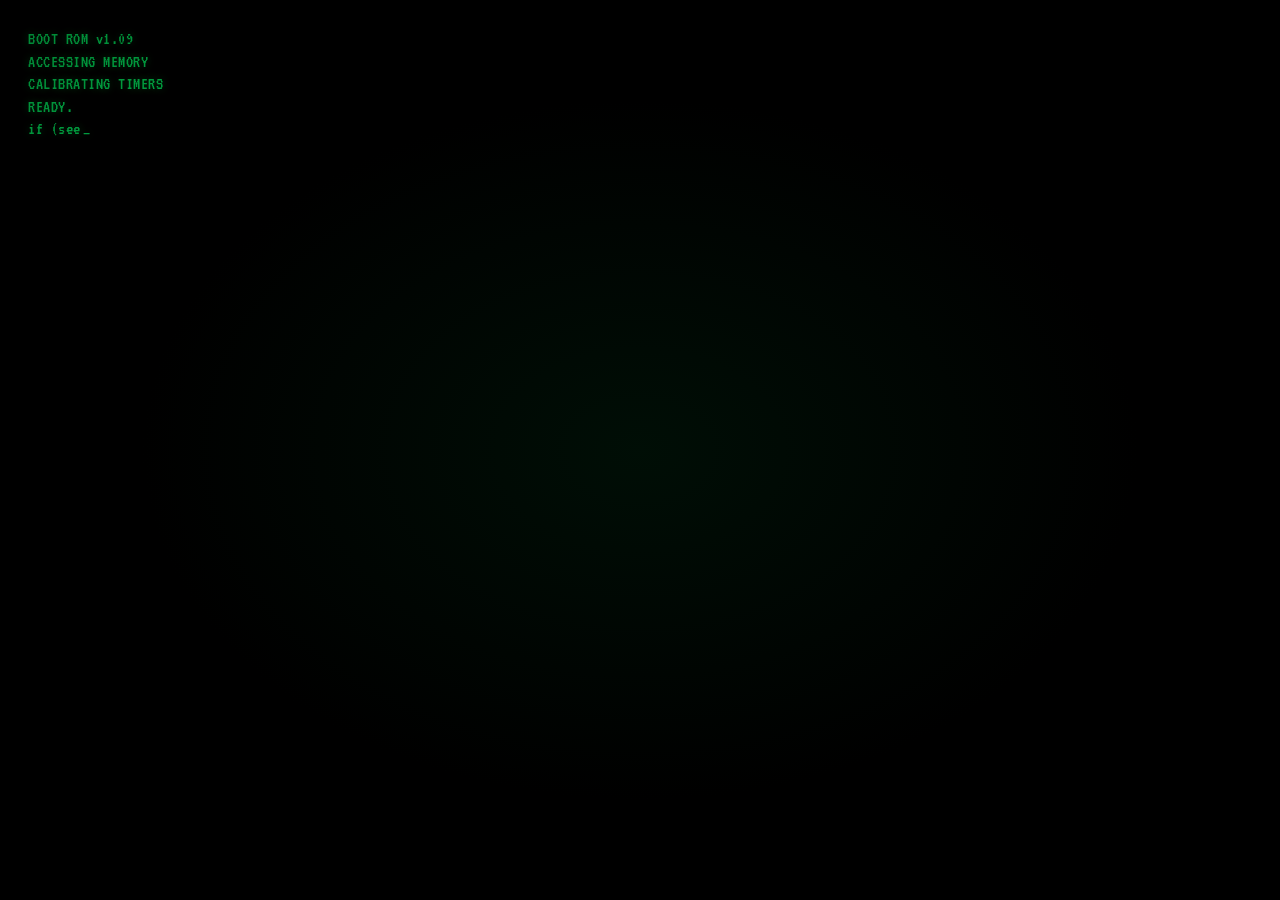
<file: index.html>
<!doctype html>
<html lang="en">
  <head>
    <meta charset="UTF-8" />
    <meta name="viewport" content="width=device-width, initial-scale=1.0" />
    <title>Retro Terminal Simulation</title>
    <link
      rel="stylesheet"
      href="https://fonts.googleapis.com/css2?family=VT323&display=swap"
    />
    <link rel="stylesheet" href="styles.css" />
  </head>
  <body>
    <main id="terminal" aria-hidden="true">
      <div id="screen">
        <div id="lines"></div>
      </div>
    </main>
    <script src="script.js"></script>
  </body>
</html>
</file>
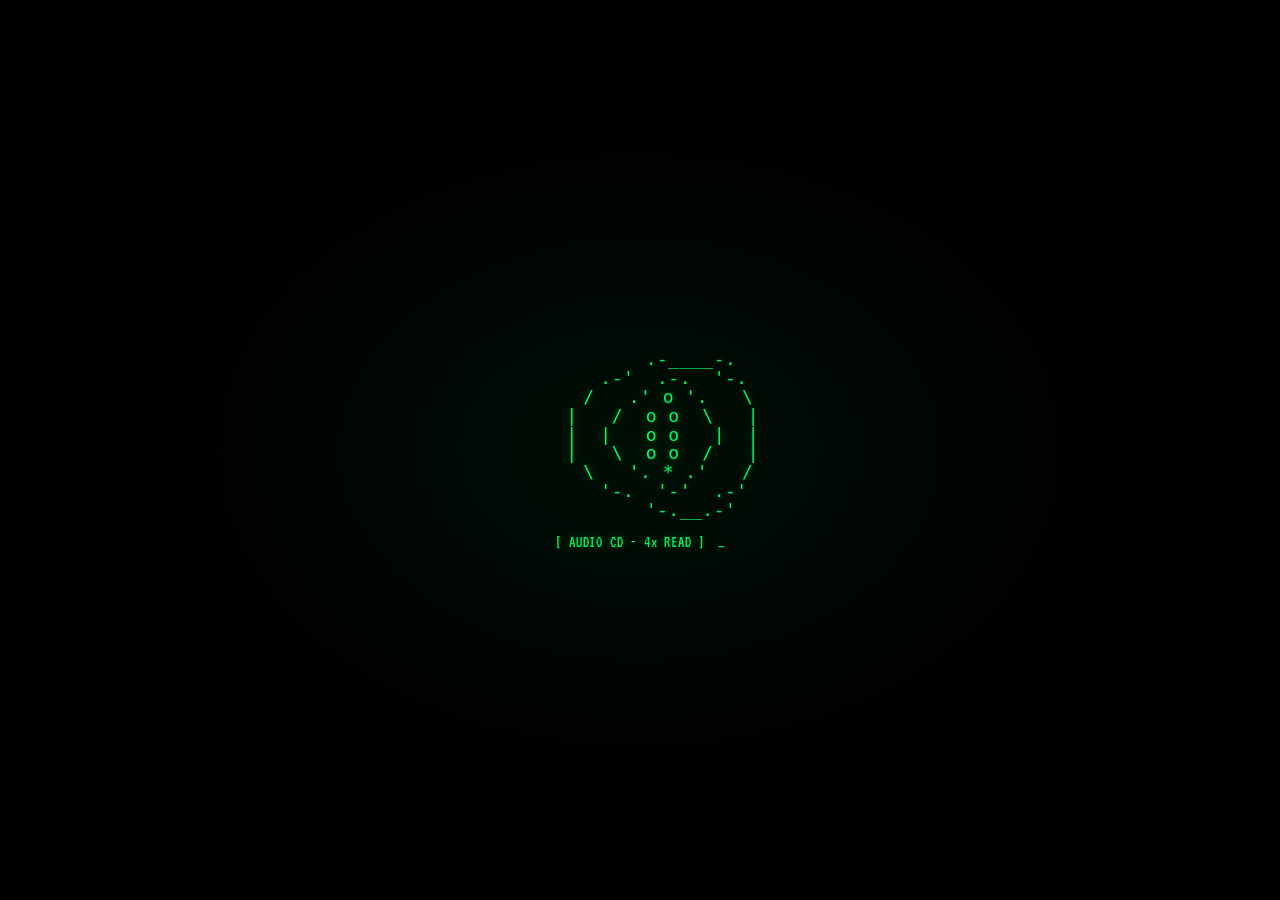
<file: cd.html>
<!doctype html>
<html lang="en">
  <head>
    <meta charset="UTF-8" />
    <meta name="viewport" content="width=device-width, initial-scale=1.0" />
    <title>Retro ASCII CD</title>
    <link
      rel="stylesheet"
      href="https://fonts.googleapis.com/css2?family=VT323&display=swap"
    />
    <link rel="stylesheet" href="cd.css" />
  </head>
  <body>
    <main id="terminal" aria-hidden="true">
      <div id="screen">
        <div id="center">
          <pre id="cd"></pre>
          <div id="label">[ AUDIO CD - 4x READ ] <span class="cursor">_</span></div>
        </div>
      </div>
    </main>
    <script src="cd.js"></script>
  </body>
</html>
</file>
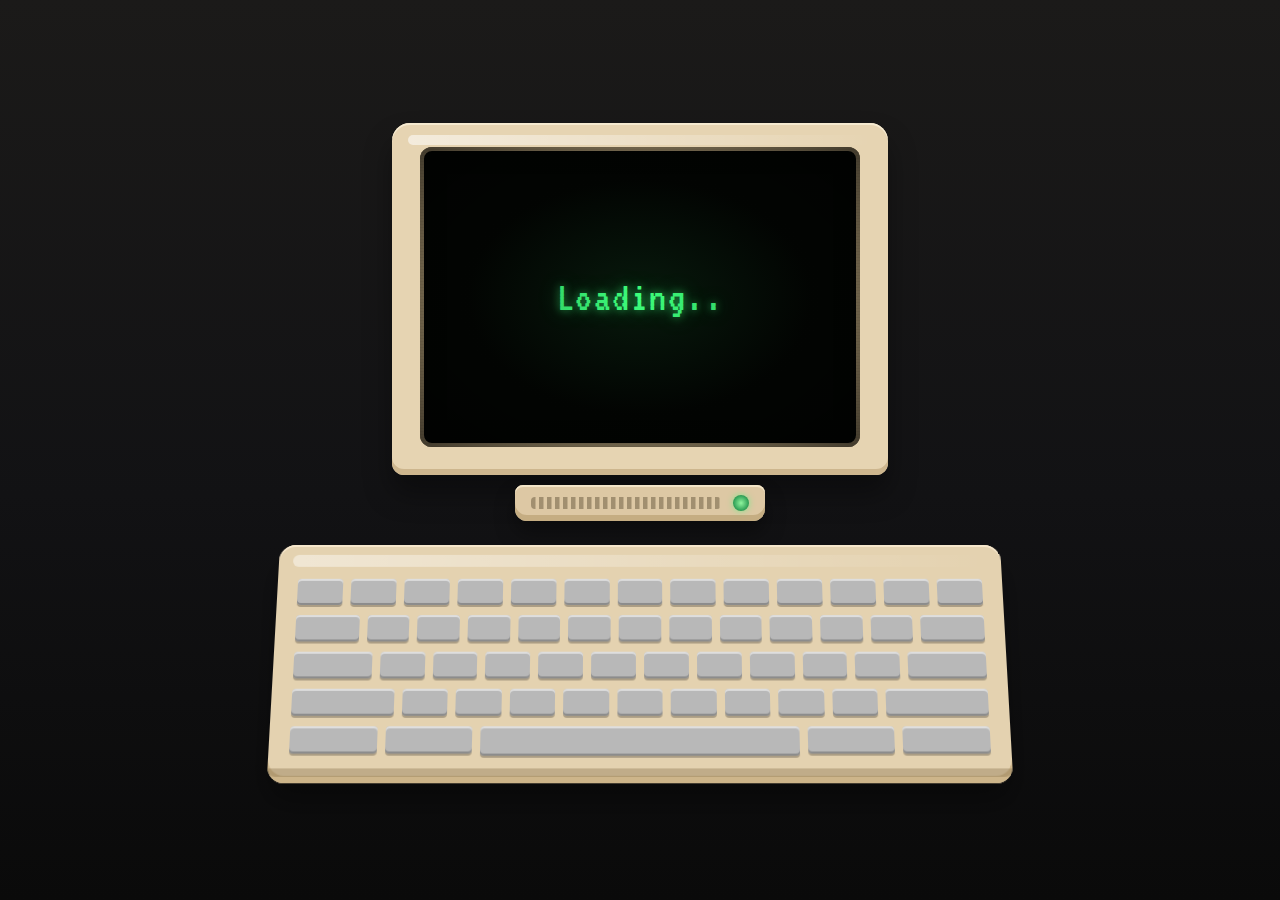
<file: computer.html>
<!doctype html>
<html lang="en">
  <head>
    <meta charset="UTF-8" />
    <meta name="viewport" content="width=device-width, initial-scale=1.0" />
    <title>Retro Computer Loading Screen</title>
    <link
      rel="stylesheet"
      href="https://fonts.googleapis.com/css2?family=VT323&display=swap"
    />
    <link rel="stylesheet" href="computer.css" />
  </head>
  <body>
    <main class="scene">
      <div class="computer">
        <div class="monitor">
          <div class="monitor-frame">
            <div class="screen">
              <div class="screen-content">
                <div class="loading-text" id="loadingText">Loading...</div>
              </div>
            </div>
          </div>
          <div class="monitor-base">
            <div class="monitor-vent"></div>
            <div class="monitor-power"></div>
          </div>
        </div>
        <div class="keyboard">
          <div class="keys" id="keys" aria-hidden="true"></div>
        </div>
      </div>
    </main>
    <script src="computer.js"></script>
  </body>
</html>
</file>
<file: styles.css>
*,
*::before,
*::after {
  box-sizing: border-box;
}

html,
body {
  width: 100%;
  height: 100%;
  margin: 0;
  background: #000;
  overflow: hidden;
  font-family: "VT323", "Courier New", Courier, monospace;
}

#terminal {
  width: 100%;
  height: 100%;
  color: #00ff66;
  display: block;
}

#screen {
  position: relative;
  width: 100%;
  height: 100%;
  padding: 28px;
  overflow: hidden;
  background: #000;
  transform: translate(var(--jitter-x, 0px), var(--jitter-y, 0px))
    translateZ(0);
  animation: flicker 7s infinite;
}

#lines {
  position: absolute;
  top: 28px;
  right: 28px;
  bottom: 28px;
  left: 28px;
  font-size: 18px;
  line-height: 1.25;
  letter-spacing: 0.5px;
  white-space: pre;
  text-shadow: 0 0 8px rgba(0, 255, 102, 0.35),
    0 0 16px rgba(0, 255, 102, 0.2);
  filter: blur(0.2px);
  will-change: transform;
}

.line {
  display: block;
  min-height: 1.25em;
}

.cursor {
  display: inline-block;
  margin-left: 2px;
  animation: blink 1.05s steps(1, end) infinite;
}

#screen::before {
  content: "";
  position: absolute;
  inset: 0;
  background: repeating-linear-gradient(
    180deg,
    rgba(0, 0, 0, 0) 0px,
    rgba(0, 0, 0, 0) 2px,
    rgba(0, 0, 0, 0.22) 3px
  );
  opacity: 0.35;
  pointer-events: none;
}

#screen::after {
  content: "";
  position: absolute;
  inset: 0;
  background: radial-gradient(
    ellipse at center,
    rgba(0, 255, 102, 0.08) 0%,
    rgba(0, 0, 0, 0.4) 55%,
    rgba(0, 0, 0, 0.7) 100%
  );
  opacity: 0.7;
  pointer-events: none;
}

@keyframes blink {
  0%,
  45% {
    opacity: 1;
  }
  46%,
  100% {
    opacity: 0;
  }
}

@keyframes flicker {
  0%,
  100% {
    opacity: 0.98;
  }
  10% {
    opacity: 0.985;
  }
  22% {
    opacity: 0.97;
  }
  34% {
    opacity: 0.99;
  }
  45% {
    opacity: 0.975;
  }
  58% {
    opacity: 0.992;
  }
  72% {
    opacity: 0.98;
  }
  86% {
    opacity: 0.99;
  }
}
</file>
<file: cd.css>
*,
*::before,
*::after {
  box-sizing: border-box;
}

html,
body {
  width: 100%;
  height: 100%;
  margin: 0;
  background: #000;
  overflow: hidden;
  font-family: "VT323", "Courier New", Courier, monospace;
}

#terminal {
  width: 100%;
  height: 100%;
  color: #00ff66;
  display: block;
}

#screen {
  position: relative;
  width: 100%;
  height: 100%;
  background: #000;
  overflow: hidden;
  display: flex;
  align-items: center;
  justify-content: center;
  animation: flicker 7s infinite;
}

#center {
  text-align: center;
  display: flex;
  flex-direction: column;
  align-items: center;
  gap: 14px;
  text-shadow: 0 0 8px rgba(0, 255, 102, 0.35),
    0 0 16px rgba(0, 255, 102, 0.2);
  filter: blur(0.2px);
}

#cd {
  margin: 0;
  font-size: 18px;
  line-height: 1.05;
  letter-spacing: 0.5px;
  white-space: pre;
}

#label {
  font-size: 16px;
  letter-spacing: 0.8px;
}

.cursor {
  display: inline-block;
  margin-left: 6px;
  animation: blink 1.05s steps(1, end) infinite;
}

#screen::before {
  content: "";
  position: absolute;
  inset: 0;
  background: repeating-linear-gradient(
    180deg,
    rgba(0, 0, 0, 0) 0px,
    rgba(0, 0, 0, 0) 2px,
    rgba(0, 0, 0, 0.22) 3px
  );
  opacity: 0.35;
  pointer-events: none;
}

#screen::after {
  content: "";
  position: absolute;
  inset: 0;
  background: radial-gradient(
    ellipse at center,
    rgba(0, 255, 102, 0.08) 0%,
    rgba(0, 0, 0, 0.4) 55%,
    rgba(0, 0, 0, 0.7) 100%
  );
  opacity: 0.7;
  pointer-events: none;
}

@keyframes blink {
  0%,
  45% {
    opacity: 1;
  }
  46%,
  100% {
    opacity: 0;
  }
}

@keyframes flicker {
  0%,
  100% {
    opacity: 0.98;
  }
  10% {
    opacity: 0.985;
  }
  22% {
    opacity: 0.97;
  }
  34% {
    opacity: 0.99;
  }
  45% {
    opacity: 0.975;
  }
  58% {
    opacity: 0.992;
  }
  72% {
    opacity: 0.98;
  }
  86% {
    opacity: 0.99;
  }
}
</file>
<file: computer.css>
*,
*::before,
*::after {
  box-sizing: border-box;
}

html,
body {
  width: 100%;
  height: 100%;
  margin: 0;
  font-family: "VT323", "Courier New", Courier, monospace;
}

body {
  background: linear-gradient(180deg, #1b1a19 0%, #121214 55%, #0a0a0a 100%);
  color: #3dff7c;
}

.scene {
  width: 100%;
  height: 100%;
  display: flex;
  align-items: center;
  justify-content: center;
  padding: 24px;
}

.computer {
  display: flex;
  flex-direction: column;
  align-items: center;
  gap: 24px;
}

.monitor {
  display: flex;
  flex-direction: column;
  align-items: center;
  gap: 10px;
}

.monitor-frame {
  position: relative;
  padding: 24px 28px 28px;
  border-radius: 18px 18px 12px 12px;
  background: #e6d4b2;
  box-shadow: inset 0 2px 0 #f5ead0, inset 0 -6px 0 #cdb68e,
    0 18px 28px rgba(0, 0, 0, 0.35);
}

.monitor-frame::before {
  content: "";
  position: absolute;
  top: 12px;
  left: 16px;
  right: 16px;
  height: 10px;
  border-radius: 8px;
  background: linear-gradient(
    90deg,
    rgba(255, 255, 255, 0.55),
    rgba(255, 255, 255, 0)
  );
}

.screen {
  position: relative;
  width: min(440px, 78vw);
  height: min(300px, 56vw);
  background: #030603;
  border-radius: 12px;
  overflow: hidden;
  box-shadow: inset 0 0 0 4px #bca77e,
    inset 0 0 22px rgba(0, 0, 0, 0.65);
}

.screen::before {
  content: "";
  position: absolute;
  inset: 0;
  background: repeating-linear-gradient(
    180deg,
    rgba(0, 0, 0, 0) 0px,
    rgba(0, 0, 0, 0) 2px,
    rgba(0, 0, 0, 0.25) 3px
  );
  opacity: 0.4;
  pointer-events: none;
}

.screen::after {
  content: "";
  position: absolute;
  inset: 0;
  background: radial-gradient(
    ellipse at center,
    rgba(61, 255, 124, 0.08) 0%,
    rgba(0, 0, 0, 0.3) 55%,
    rgba(0, 0, 0, 0.65) 100%
  );
  pointer-events: none;
}

.screen-content {
  position: absolute;
  inset: 0;
  display: flex;
  align-items: center;
  justify-content: center;
  text-align: center;
  padding: 20px;
}

.loading-text {
  font-size: clamp(26px, 4.3vw, 42px);
  letter-spacing: 1.5px;
  text-shadow: 0 0 8px rgba(61, 255, 124, 0.6),
    0 0 20px rgba(61, 255, 124, 0.35);
  animation: flicker 2.4s infinite, flutter 0.2s infinite;
}

.monitor-base {
  width: min(250px, 60vw);
  height: 36px;
  border-radius: 8px 8px 12px 12px;
  background: #ddc8a4;
  position: relative;
  box-shadow: inset 0 2px 0 #f3e5c8, inset 0 -6px 0 #c5ad82,
    0 12px 20px rgba(0, 0, 0, 0.35);
  display: flex;
  align-items: center;
  justify-content: space-between;
  padding: 0 16px;
}

.monitor-vent {
  flex: 1;
  height: 12px;
  background: repeating-linear-gradient(
    90deg,
    rgba(88, 74, 48, 0.45) 0px,
    rgba(88, 74, 48, 0.45) 4px,
    rgba(88, 74, 48, 0) 5px,
    rgba(88, 74, 48, 0) 8px
  );
  border-radius: 4px;
  margin-right: 12px;
}

.monitor-power {
  width: 16px;
  height: 16px;
  border-radius: 50%;
  background: radial-gradient(circle, #8ff59e 0%, #2a9b52 70%);
  box-shadow: 0 0 6px rgba(61, 255, 124, 0.6);
}

.keyboard {
  width: min(720px, 94vw);
  padding: 18px 20px 26px;
  border-radius: 16px;
  background: #e4d2b0;
  position: relative;
  box-shadow: inset 0 2px 0 #f6e7cc, inset 0 -7px 0 #cdb58a,
    0 18px 30px rgba(0, 0, 0, 0.35);
  transform: perspective(900px) rotateX(8deg);
  transform-origin: top center;
}

.keyboard::before {
  content: "";
  position: absolute;
  left: 14px;
  right: 14px;
  top: 10px;
  height: 12px;
  border-radius: 10px;
  background: linear-gradient(
    90deg,
    rgba(255, 255, 255, 0.45),
    rgba(255, 255, 255, 0)
  );
}

.keyboard::after {
  content: "";
  position: absolute;
  left: 0;
  right: 0;
  bottom: 6px;
  height: 8px;
  border-radius: 0 0 12px 12px;
  background: rgba(126, 102, 67, 0.35);
}

.keys {
  display: flex;
  flex-direction: column;
  gap: 10px;
  margin-top: 16px;
}

.key-row {
  display: flex;
  gap: 8px;
}

.key {
  flex: var(--w, 1) 1 0;
  height: 26px;
  border-radius: 4px;
  background: #b8b8b8;
  box-shadow: inset 0 2px 0 #dedede, inset 0 -2px 0 #8c8c8c,
    0 2px 0 rgba(0, 0, 0, 0.25);
}

.key.space {
  height: 28px;
}

@keyframes flicker {
  0%,
  100% {
    opacity: 0.95;
  }
  12% {
    opacity: 0.85;
  }
  27% {
    opacity: 1;
  }
  41% {
    opacity: 0.78;
  }
  60% {
    opacity: 0.96;
  }
  80% {
    opacity: 0.88;
  }
}

@keyframes flutter {
  0% {
    transform: translate(0, 0);
    filter: blur(0.2px);
  }
  25% {
    transform: translate(0.4px, -0.3px);
  }
  50% {
    transform: translate(-0.3px, 0.2px);
  }
  75% {
    transform: translate(0.3px, 0.4px);
  }
  100% {
    transform: translate(0, 0);
  }
}

@media (max-width: 640px) {
  .keyboard {
    transform: none;
  }
}
</file>
